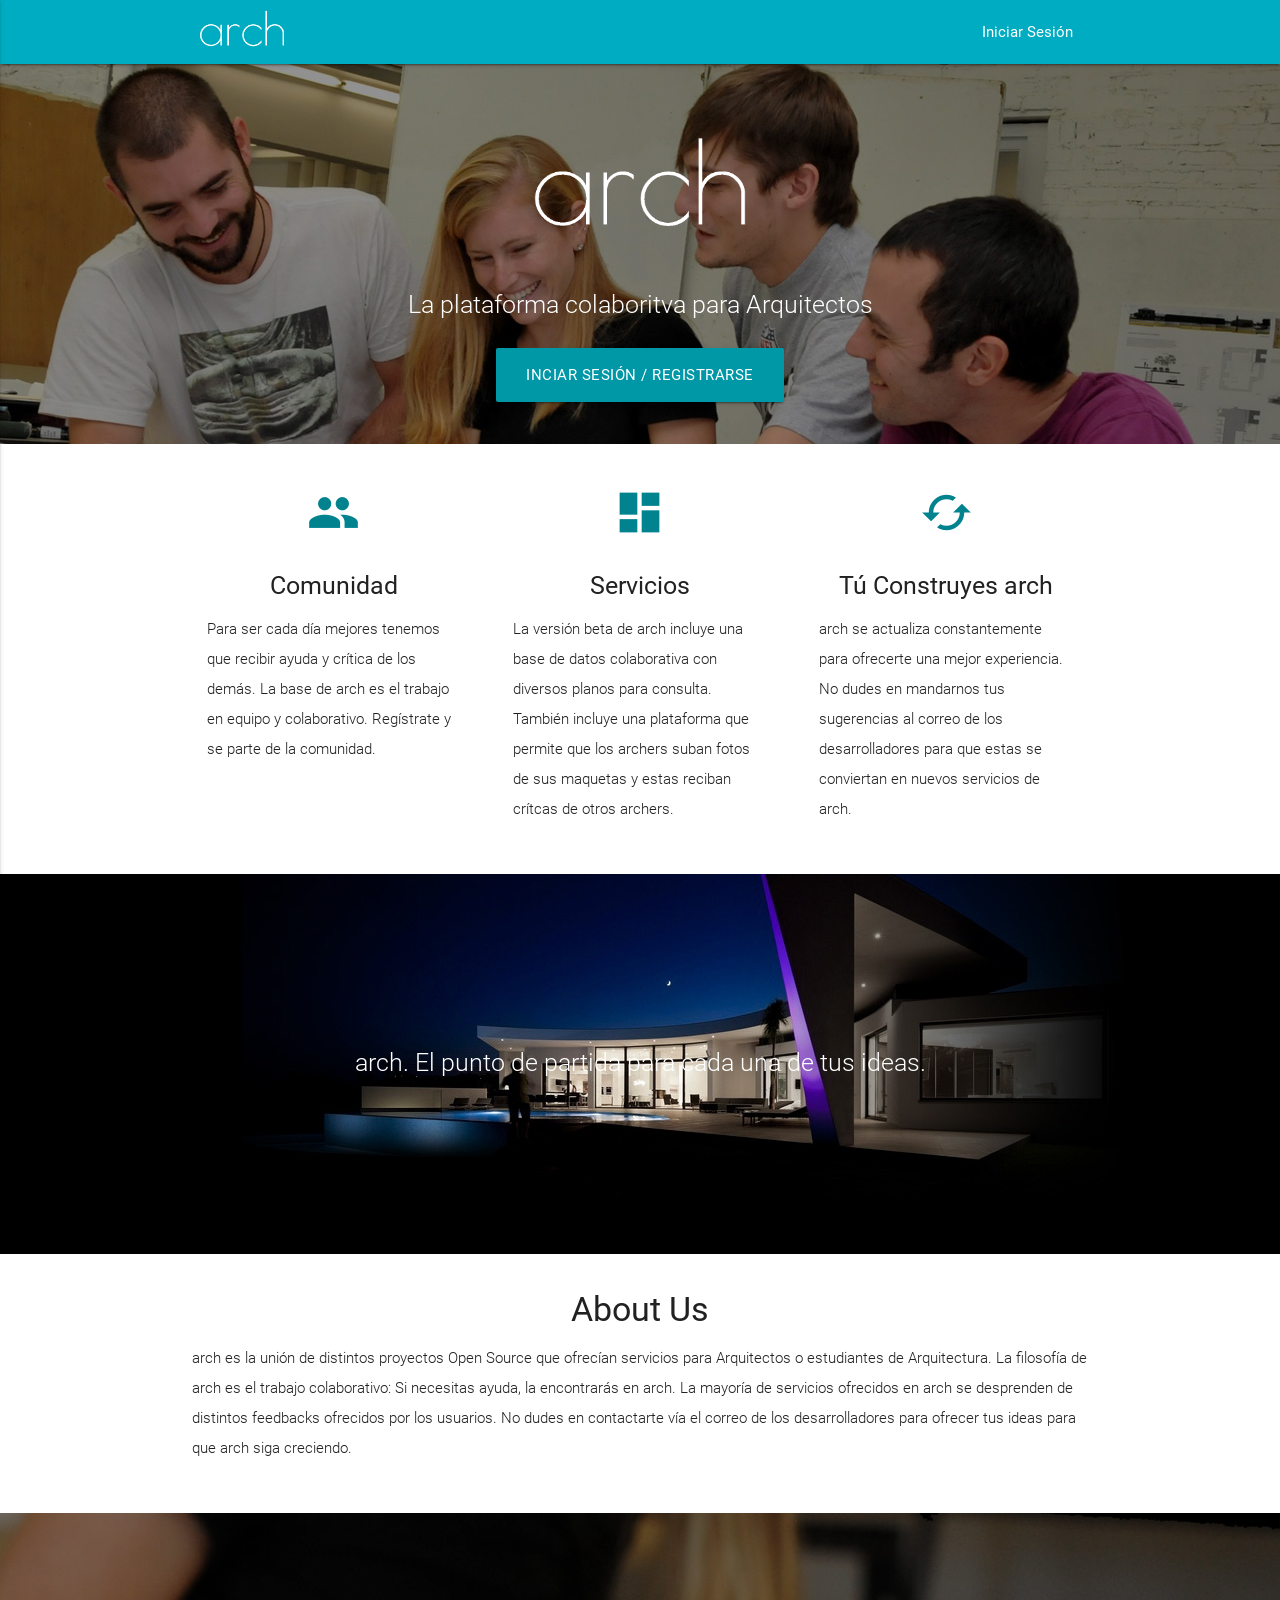
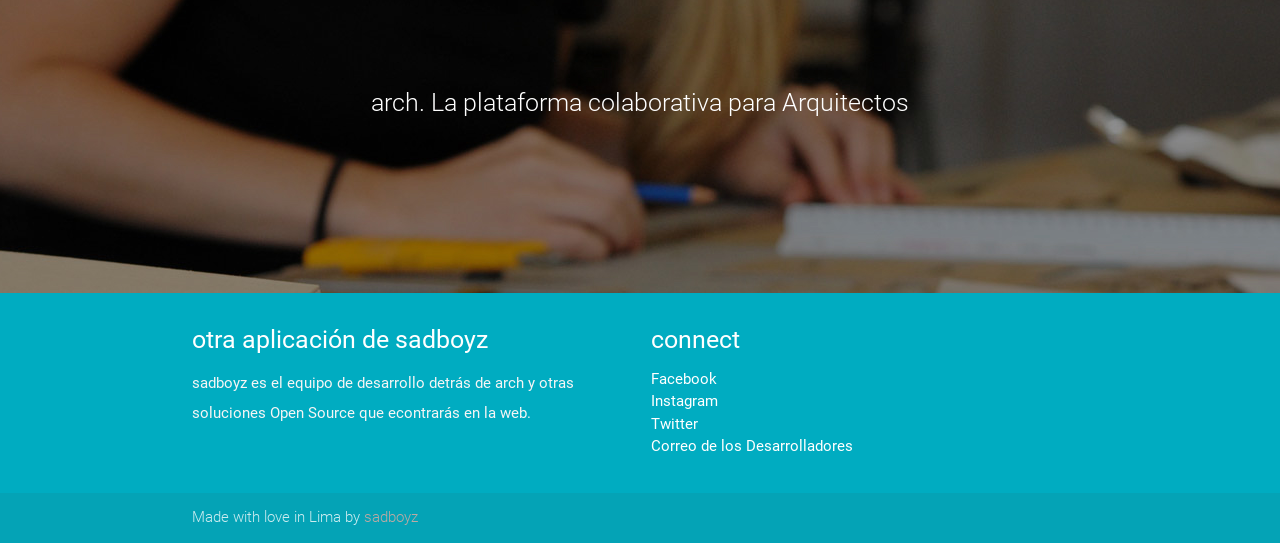
<file: src/main/webapp/index.html>
<!DOCTYPE html>
<html lang="en">
<head>
  <meta http-equiv="Content-Type" content="text/html; charset=UTF-8"/>
  <meta name="viewport" content="width=device-width, initial-scale=1, maximum-scale=1.0, user-scalable=no"/>
  <title>arch</title>

  <!-- CSS  -->
  <link href="https://fonts.googleapis.com/icon?family=Material+Icons" rel="stylesheet">
  <script type="text/javascript" src="js/jquery-3.2.1.min.js"></script>
  <link href="css/materialize.css" type="text/css" rel="stylesheet" media="screen,projection"/>
  <link href="css/style.css" type="text/css" rel="stylesheet" media="screen,projection"/>
</head>
<body>
  <nav class="cyan darken-1" role="navigation">
    <div class="nav-wrapper container">
      <a id="logo-container" href="#" class="brand-logo"><img width="100px"src="resources/logo.png" class="responsive-img"></a>
      <ul class="right hide-on-med-and-down">
        <li><a href="login.html">Iniciar Sesión</a></li>
      </ul>

      <ul id="nav-mobile" class="side-nav">
        <li><a href="login.html">Iniciar Sesión</a></li>
      </ul>
      <a href="#" data-activates="nav-mobile" class="button-collapse"><i class="material-icons">menu</i></a>
    </div>
  </nav>

  <div id="index-banner" class="parallax-container">
    <div class="section no-pad-bot">
      <div class="container">
        <br><br>
        <h1 class="header center teal-text text-lighten-2"><img width="250px"src="resources/logo.png" class="responsive-img"></h1>
        <div class="row center">
          <h5 class="header  light white-text">La plataforma colaboritva para Arquitectos</h5>
        </div>
        <div class="row center">
          <a href="login.html" id="download-button" class="btn-large waves-effect waves-light cyan darken-2">Inciar Sesión / Registrarse</a>
        </div>
        <br><br>

      </div>
    </div>
    <div class="parallax"><img src="resources/background1.jpg" alt="Unsplashed background img 1"></div>
  </div>


  <div class="container">
    <div class="section">

      <!--   Icon Section   -->
      <div class="row">
        <div class="col s12 m4">
          <div class="icon-block">
            <h2 class="center cyan-text text-darken-3"><i class="material-icons">group</i></h2>
            <h5 class="center">Comunidad</h5>

            <p class="light">Para ser cada día mejores tenemos que recibir ayuda y crítica de los demás. La base de arch es el trabajo en equipo y colaborativo. Regístrate y se parte de la comunidad.</p>
          </div>
        </div>

        <div class="col s12 m4">
          <div class="icon-block">
            <h2 class="center cyan-text text-darken-3"><i class="material-icons">dashboard</i></h2>
            <h5 class="center">Servicios</h5>

            <p class="light">La versión beta de arch incluye una base de datos colaborativa con diversos planos para consulta. También incluye una plataforma que permite que los archers suban fotos de sus maquetas y estas reciban crítcas de otros archers.</p>
          </div>
        </div>

        <div class="col s12 m4">
          <div class="icon-block">
            <h2 class="center cyan-text text-darken-3"><i class="material-icons">cached</i></h2>
            <h5 class="center">Tú Construyes arch</h5>

            <p class="light">arch se actualiza constantemente para ofrecerte una mejor experiencia. No dudes en mandarnos tus sugerencias al correo de los desarrolladores para que estas se conviertan en nuevos servicios de arch.</p>
          </div>
        </div>
      </div>

    </div>
  </div>


  <div class="parallax-container valign-wrapper">
    <div class="section no-pad-bot">
      <div class="container">
        <div class="row center">
          <h5 class="header col s12 light white-text">arch. El punto de partida para cada una de tus ideas.</h5>
        </div>
      </div>
    </div>
    <div class="parallax"><img src="resources/background2.jpg" alt="Unsplashed background img 2"></div>
  </div>

  <div class="container">
    <div class="section">

      <div class="row">
        <div class="col s12 center">
          <h3><i class="mdi-content-send white-text"></i></h3>
          <h4>About Us</h4>
          <p class="left-align light">arch es la unión de distintos proyectos Open Source que ofrecían servicios para Arquitectos o estudiantes de Arquitectura. La filosofía de arch es el trabajo colaborativo: Si necesitas ayuda, la encontrarás en arch.
          La mayoría de servicios ofrecidos en arch se desprenden de distintos feedbacks ofrecidos por los usuarios. No dudes en contactarte vía el correo de los desarrolladores para ofrecer tus ideas para que arch siga creciendo.</p>
        </div>
      </div>

    </div>
  </div>


  <div class="parallax-container valign-wrapper">
    <div class="section no-pad-bot">
      <div class="container">
        <div class="row center">
          <h5 class="header col s12 light white-text">arch. La plataforma colaborativa para Arquitectos</h5>
        </div>
      </div>
    </div>
    <div class="parallax"><img src="resources/background3.jpg" alt="Unsplashed background img 3"></div>
  </div>

  <footer class="page-footer cyan darken-1">
    <div class="container">
      <div class="row">
        <div class="col l6 s12">
          <h5 class="white-text">otra aplicación de sadboyz</h5>
          <p class="grey-text text-lighten-4">sadboyz es el equipo de desarrollo detrás de arch y otras soluciones Open Source que econtrarás en la web.</p>


        </div>
        <div class="col l3 s12">
          <h5 class="white-text">connect</h5>
          <ul>
            <li><a class="white-text" href="#!">Facebook</a></li>
            <li><a class="white-text" href="#!">Instagram</a></li>
            <li><a class="white-text" href="#!">Twitter</a></li>
            <li><a class="white-text" href="#!">Correo de los Desarrolladores</a></li>
          </ul>
        </div>
      </div>
    </div>
    <div class="footer-copyright">
      <div class="container">
      Made with love in Lima by <a class="brown-text text-lighten-3" href="http://google.com">sadboyz</a>
      </div>
    </div>
  </footer>


  <!--  Scripts-->
  <script src="js/materialize.js"></script>
  <script src="js/init.js"></script>

  </body>
</html>
</file>
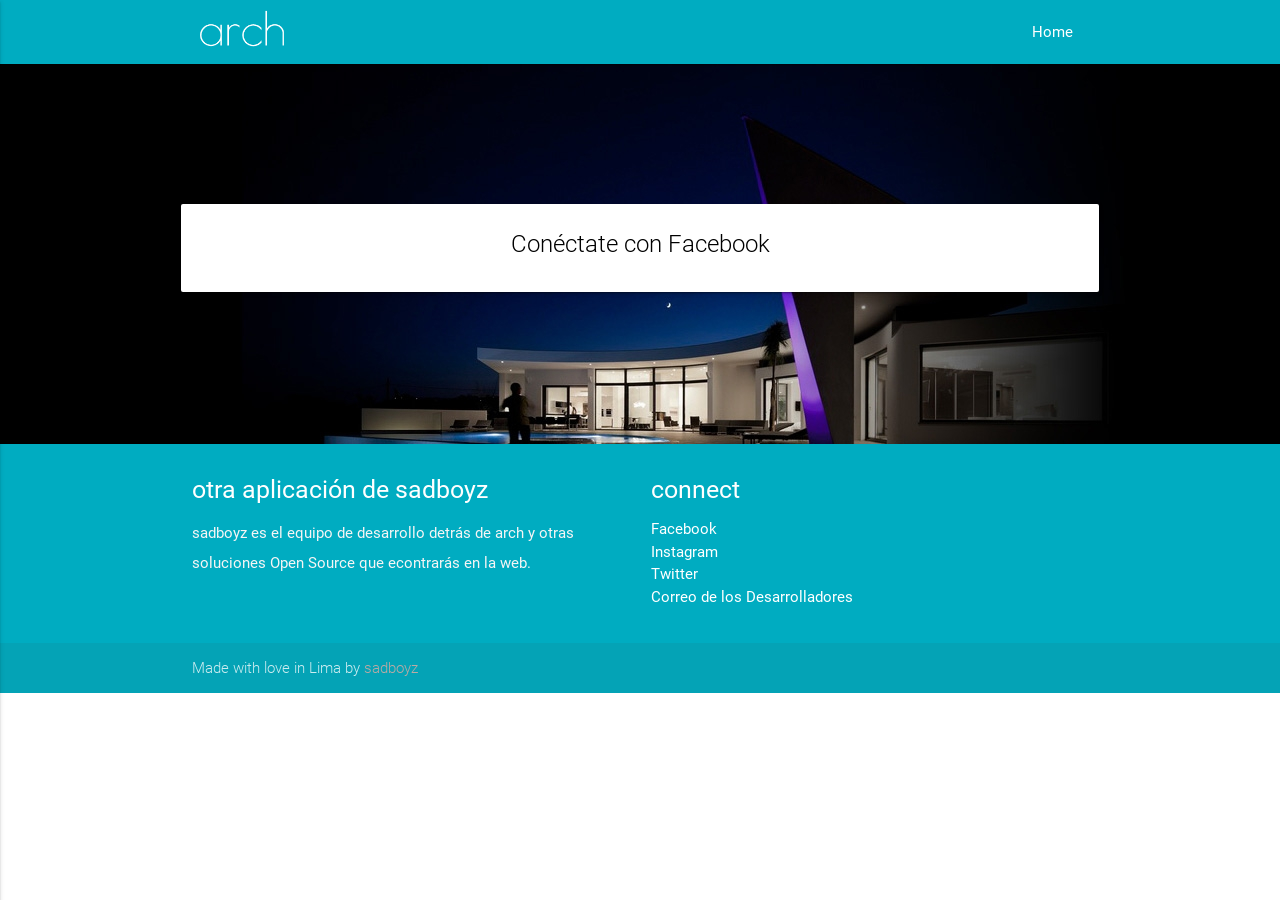
<file: src/main/webapp/login.html>
<html>
	<head>
		<meta http-equiv="Content-Type" content="text/html; charset=UTF-8"/>
  		<meta name="viewport" content="width=device-width, initial-scale=1, maximum-scale=1.0, user-scalable=no"/>
		<title>arch</title>
                <script type="text/javascript" src="js/jquery-3.2.1.min.js"></script>
                <script type="text/javascript" src="js/fbinit.js"></script>
                <script type="text/javascript" src="js/init.js"></script>
		<!-- CSS  -->
		<link href="https://fonts.googleapis.com/icon?family=Material+Icons" rel="stylesheet">
		<link href="css/materialize.css" type="text/css" rel="stylesheet" media="screen,projection"/>
		<link href="css/style.css" type="text/css" rel="stylesheet" media="screen,projection"/>
	</head>
	<body>
	<!--Facebook SDK -->
        <div id="fb-root"></div>
	<!--END Facebook SDK-->
        <!--GetLoginStatus-->
        <!--EndOfCode-->
		<nav class="cyan darken-1" role="navigation">
			<div class="nav-wrapper container">
			  <a id="logo-container" href="index.html" class="brand-logo"><img width="100px"src="resources/logo.png" class="responsive-img"></a>
			  <ul class="right hide-on-med-and-down">
				<li><a href="index.html">Home</a></li>
			  </ul>

			  <ul id="nav-mobile" class="side-nav">
				<li><a href="index.html">Home</a></li>
			  </ul>
			  <a href="#" data-activates="nav-mobile" class="button-collapse"><i class="material-icons">menu</i></a>
			</div>
		 </nav>
		 
		 <div class="parallax-container valign-wrapper">
			<div class="section no-pad-bot">
			  <div class="container">
				<div class="row center">
				  <div class="center-align">
						<div class="card white">
							<div class="card-content black-text">
							  <span class="card-title">Conéctate con Facebook</span>
							  <div class="fb-login-button" data-max-rows="1" data-size="large" 
                                                          data-button-type="continue_with" data-show-faces="false" 
                                                          data-auto-logout-link="false" data-use-continue-as="true" data-scope="public_profile,email"></div>
							</div>
						  </div>
					  </div>
				  </div>
				</div>
			  </div>
			<div class="parallax"><img src="resources/background2.jpg" alt="Unsplashed background img 1"></div>
		</div>
		 
		 <footer class="page-footer cyan darken-1">
			<div class="container">
			  <div class="row">
				<div class="col l6 s12">
				  <h5 class="white-text">otra aplicación de sadboyz</h5>
				  <p class="grey-text text-lighten-4">sadboyz es el equipo de desarrollo detrás de arch y otras soluciones Open Source que econtrarás en la web.</p>
				</div>
				<div class="col l3 s12">
				  <h5 class="white-text">connect</h5>
				  <ul>
					<li><a class="white-text" href="#!">Facebook</a></li>
					<li><a class="white-text" href="#!">Instagram</a></li>
					<li><a class="white-text" href="#!">Twitter</a></li>
					<li><a class="white-text" href="#!">Correo de los Desarrolladores</a></li>
				  </ul>
				</div>
			  </div>
			</div>
			<div class="footer-copyright">
			  <div class="container">
			  Made with love in Lima by <a class="brown-text text-lighten-3" href="http://google.com">sadboyz</a>
			  </div>
			</div>
		  </footer>


		  <!--  Scripts-->
		  
		  <script src="js/materialize.js"></script>
	</body>
</html>
</file>
<file: src/main/webapp/css/style.css>
/* Custom Stylesheet */
/**
 * Use this file to override Materialize files so you can update
 * the core Materialize files in the future
 *
 * Made By MaterializeCSS.com
 */

nav ul a,
nav .brand-logo {
  color: #FFFFFF;
}

p {
  line-height: 2rem;
}

.button-collapse {
  color: #FFFFFF;
}

.parallax-container {
  min-height: 380px;
  line-height: 0;
  height: auto;
  color: rgba(255,255,255,.9);
}
  .parallax-container .section {
    width: 100%;
  }

@media only screen and (max-width : 992px) {
  .parallax-container .section {
    position: absolute;
    top: 40%;
  }
  #index-banner .section {
    top: 10%;
  }
}

@media only screen and (max-width : 600px) {
  #index-banner .section {
    top: 0;
  }
}

.icon-block {
  padding: 0 15px;
}
.icon-block .material-icons {
  font-size: inherit;
}

footer.page-footer {
  margin: 0;
}
</file>
